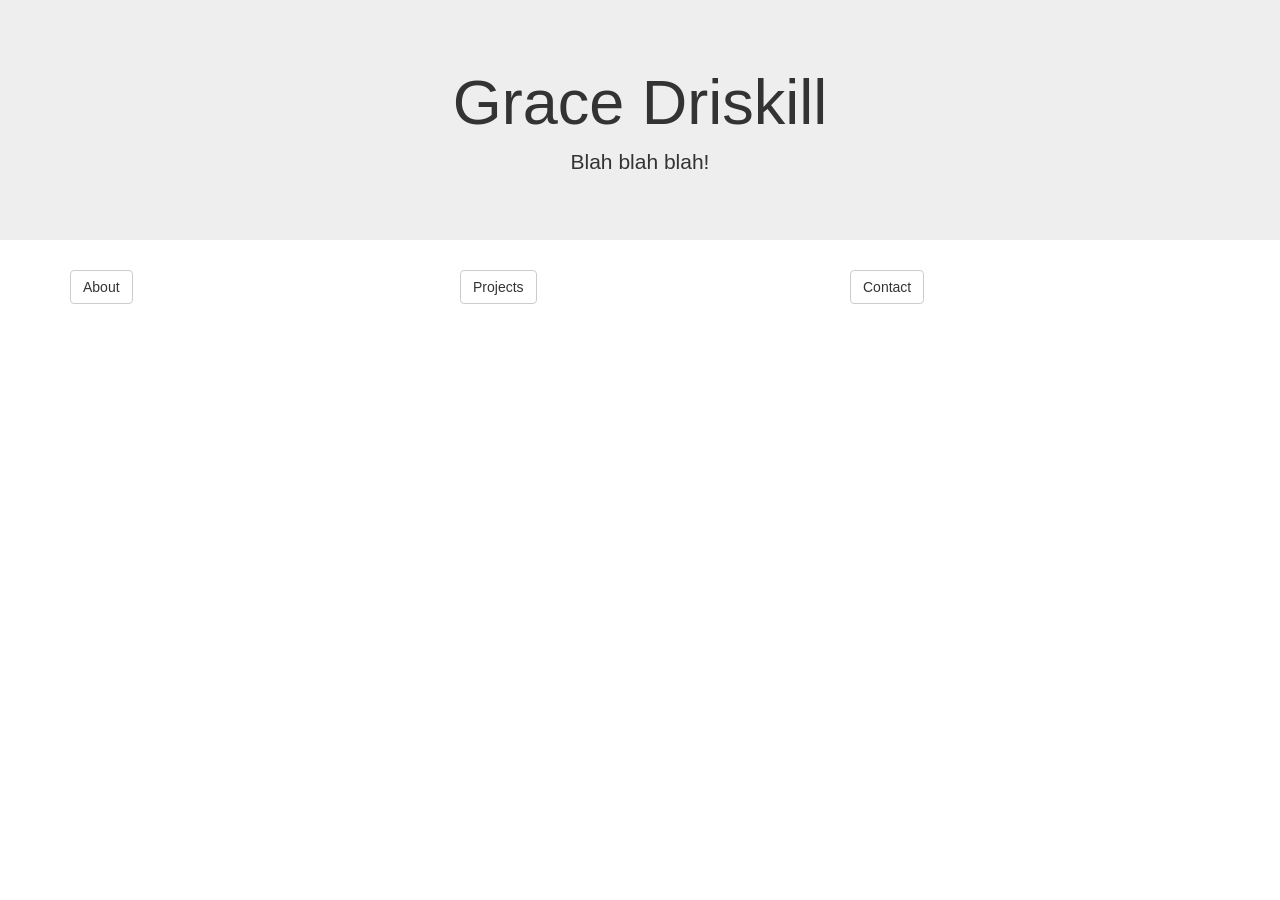
<file: index.html>
<!DOCTYPE html>
<html lang="en">
<head>
  <title>Bootstrap Example</title>
  <meta charset="utf-8">
  <meta name="viewport" content="width=device-width, initial-scale=1">
  <link rel="stylesheet" href="https://maxcdn.bootstrapcdn.com/bootstrap/3.4.1/css/bootstrap.min.css">
  <script src="https://ajax.googleapis.com/ajax/libs/jquery/3.7.1/jquery.min.js"></script>
  <script src="https://maxcdn.bootstrapcdn.com/bootstrap/3.4.1/js/bootstrap.min.js"></script>
</head>
<body>

<div class="jumbotron text-center">
  <h1>Grace Driskill</h1>
  <p>Blah blah blah!</p> 
</div>
<div class="container">
    <div class="row">
        <div class="col-md-4"> <a href="about.html" role="button" class="btn btn-default"> About </a> </div>
        <div class="col-md-4"> <button type="button" class="btn btn-default">Projects</button> </div>
        <div class="col-md-4"> <button type="button" class="btn btn-default">Contact</button> </div>
      </div>
   
  </div>
</body>
</html>
</file>
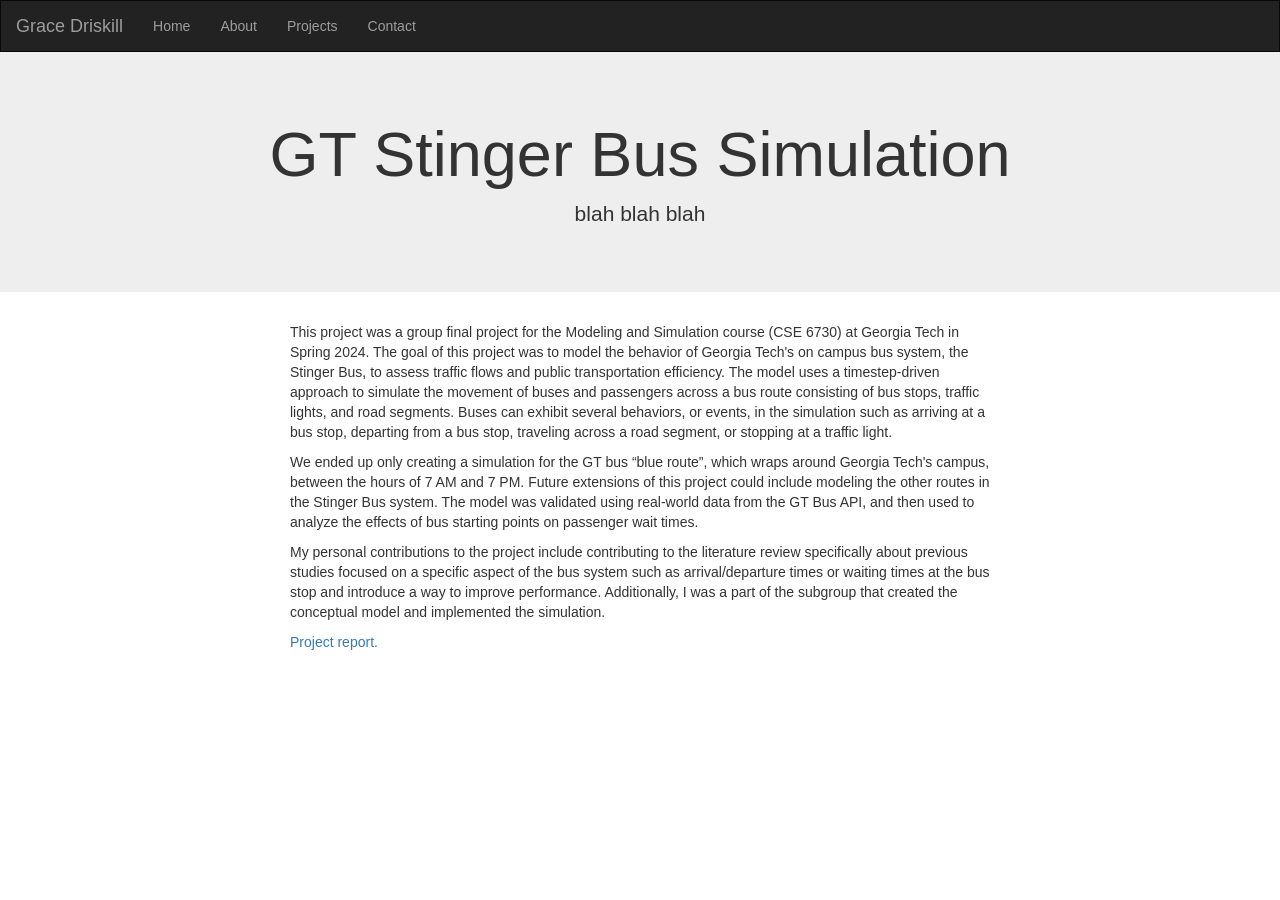
<file: bus_sim.html>
<!DOCTYPE html>
<html lang="en">
<head>
  <title>GT Bus Simulation</title>
  <meta charset="utf-8">
  <meta name="viewport" content="width=device-width, initial-scale=1">
  <link rel="stylesheet" href="https://maxcdn.bootstrapcdn.com/bootstrap/3.4.1/css/bootstrap.min.css">
  <link rel="stylesheet" type="text/css" href="style.css">
  <script src="https://ajax.googleapis.com/ajax/libs/jquery/3.7.1/jquery.min.js"></script>
  <script src="https://maxcdn.bootstrapcdn.com/bootstrap/3.4.1/js/bootstrap.min.js"></script>
  
</head>
<body>

  <nav class="navbar navbar-inverse">
      <div class="container-fluid">
        <div class="navbar-header">
          <button type="button" class="navbar-toggle" data-toggle="collapse" data-target="#myNavbar">
            <span class="icon-bar"></span>
            <span class="icon-bar"></span>
            <span class="icon-bar"></span>                        
          </button>
          <a class="navbar-brand" href="./index.html"> Grace Driskill</a>
        </div>
        <div class="collapse navbar-collapse" id="myNavbar">
          <ul class="nav navbar-nav">
            <li><a href="./index.html">Home</a></li>
            <li><a href="./about.html">About</a></li>
            <li><a href="./projects.html">Projects</a></li>
            <li><a href="./contact.html">Contact</a></li>
          </ul>
        
        </div>
      </div>
  </nav>
    

  <div class="jumbotron">
      <div class="container text-center">
        <h1>GT Stinger Bus Simulation</h1>      
        <p>blah blah blah</p>
      </div>
  </div>
  <div class="main-text">
      <p>
          This project was a group final project for the Modeling and Simulation course (CSE 6730) at Georgia Tech in Spring 2024. The goal of this project was to model the behavior of Georgia Tech's on campus bus system, the Stinger Bus, to assess traffic flows and public transportation efficiency. The model uses a timestep-driven approach to simulate the movement of buses and passengers across a bus route consisting of bus stops, traffic lights, and road segments. Buses can exhibit several behaviors, or events, in the simulation such as arriving at a bus stop, departing from a bus stop, traveling across a road segment, or stopping at a traffic light.
      </p>
      <p>
          We ended up only creating a simulation for the GT bus “blue route”, which wraps around Georgia Tech's campus, between the hours of 7 AM and 7 PM. Future extensions of this project could include modeling the other routes in the Stinger Bus system. The model was validated using real-world data from the GT Bus API, and then used to analyze the effects of bus starting points on passenger wait times. 
      </p>
      <p>
          My personal contributions to the project include contributing to the literature review specifically about previous studies focused on a specific aspect of the bus system such as arrival/departure times or waiting times at the bus stop and introduce a way to improve performance. Additionally, I was a part of the subgroup that created the conceptual model and implemented the simulation. 
      </p>
      <p>
        <a href="./reports/final_report_bus.pdf">Project report.
      </p>
  </div>

</body>
</html>
</file>
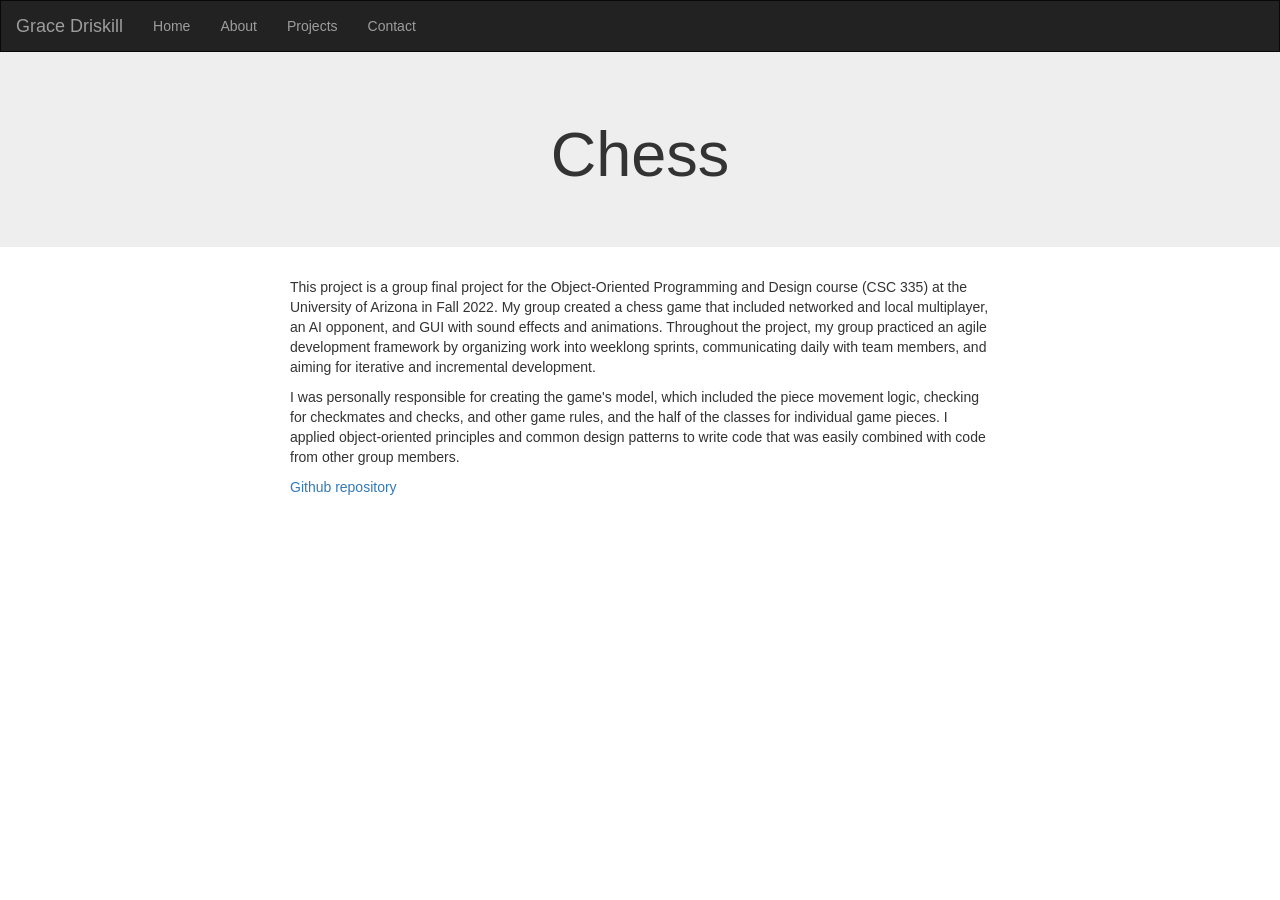
<file: chess.html>
<!DOCTYPE html>
<html lang="en">
<head>
  <title>Chess</title>
  <meta charset="utf-8">
  <meta name="viewport" content="width=device-width, initial-scale=1">
  <link rel="stylesheet" href="https://maxcdn.bootstrapcdn.com/bootstrap/3.4.1/css/bootstrap.min.css">
  <link rel="stylesheet" type="text/css" href="style.css">
  <script src="https://ajax.googleapis.com/ajax/libs/jquery/3.7.1/jquery.min.js"></script>
  <script src="https://maxcdn.bootstrapcdn.com/bootstrap/3.4.1/js/bootstrap.min.js"></script>
 
</head>
<body>

    <nav class="navbar navbar-inverse">
        <div class="container-fluid">
            <div class="navbar-header">
            <button type="button" class="navbar-toggle" data-toggle="collapse" data-target="#myNavbar">
                <span class="icon-bar"></span>
                <span class="icon-bar"></span>
                <span class="icon-bar"></span>                        
            </button>
            <a class="navbar-brand" href="./index.html"> Grace Driskill</a>
            </div>
            <div class="collapse navbar-collapse" id="myNavbar">
            <ul class="nav navbar-nav">
                <li><a href="./index.html">Home</a></li>
                <li><a href="./about.html">About</a></li>
                <li><a href="./projects.html">Projects</a></li>
                <li><a href="./contact.html">Contact</a></li>
            </ul>
            </div>
        </div>
    </nav>
        
    <div class="jumbotron">
        <div class="container text-center">
        <h1>Chess</h1>      
       
        </div>
    </div>
    <div class="main-text">
        <p>
            This project is a group final project for the Object-Oriented Programming and Design course (CSC 335) at the University of Arizona in Fall 2022.  My group created a chess game that included networked and local multiplayer, an AI opponent, and GUI with sound effects and animations. Throughout the project, my group practiced an agile development framework by organizing work into weeklong sprints, communicating daily with team members, and aiming for iterative and incremental development.
        </p>
        <p>
            I was personally responsible for creating the game's model, which included the piece movement logic, checking for checkmates and checks, and other game rules, and the half of the classes for individual game pieces.  I applied object-oriented principles and common design patterns to write code that was easily combined with code from other group members.
        </p>
        <p>
        <a href="">Github repository</a> 
        </p>
    </div>

</body>
</html>
</file>
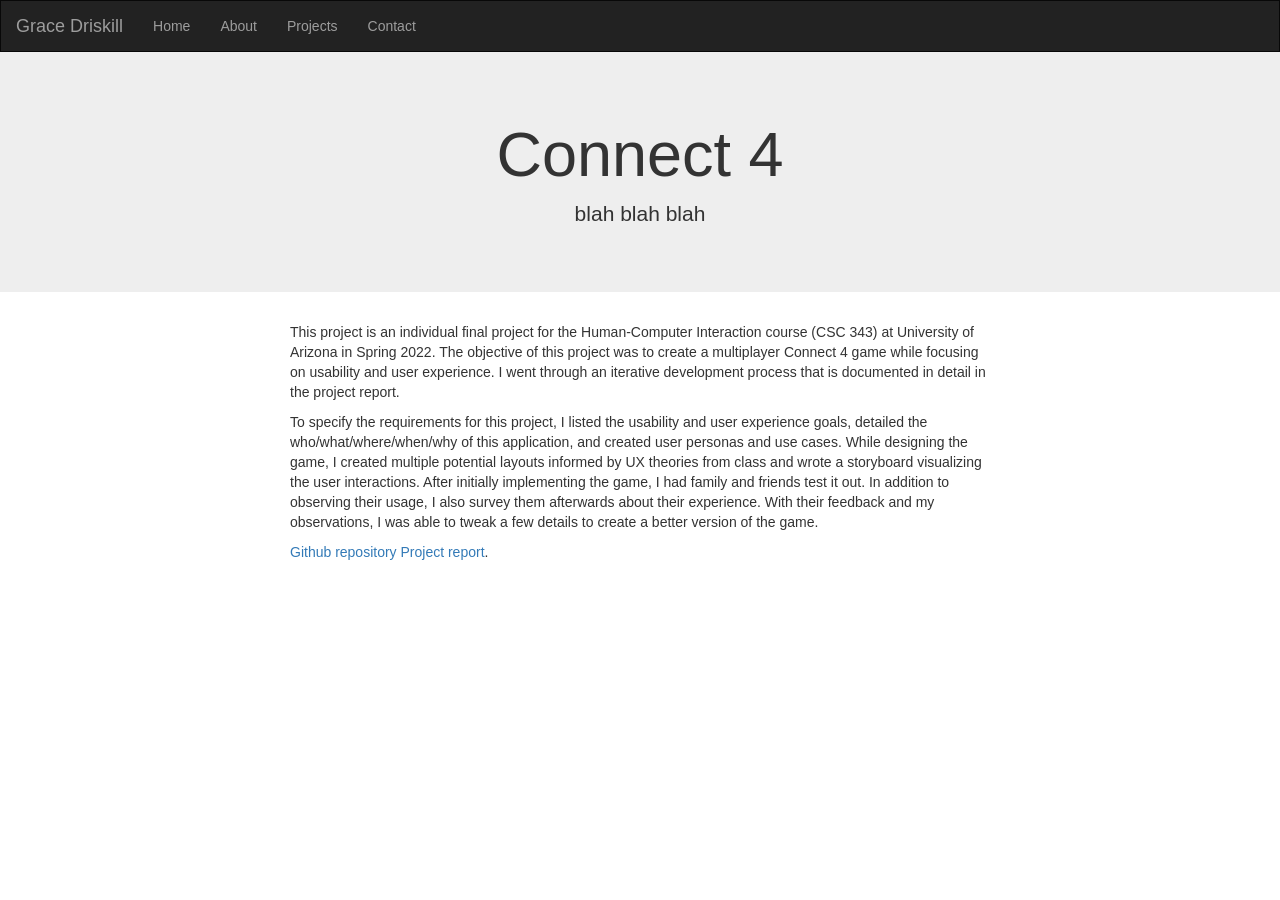
<file: connect4.html>
<!DOCTYPE html>
<html lang="en">
<head>
  <title>Connect 4</title>
  <meta charset="utf-8">
  <meta name="viewport" content="width=device-width, initial-scale=1">
  <link rel="stylesheet" href="https://maxcdn.bootstrapcdn.com/bootstrap/3.4.1/css/bootstrap.min.css">
  <link rel="stylesheet" type="text/css" href="style.css">
  <script src="https://ajax.googleapis.com/ajax/libs/jquery/3.7.1/jquery.min.js"></script>
  <script src="https://maxcdn.bootstrapcdn.com/bootstrap/3.4.1/js/bootstrap.min.js"></script>
  
</head>
<body>

  <nav class="navbar navbar-inverse">
    <div class="container-fluid">
      <div class="navbar-header">
        <button type="button" class="navbar-toggle" data-toggle="collapse" data-target="#myNavbar">
          <span class="icon-bar"></span>
          <span class="icon-bar"></span>
          <span class="icon-bar"></span>                        
        </button>
        <a class="navbar-brand" href="./index.html"> Grace Driskill</a>
      </div>
      <div class="collapse navbar-collapse" id="myNavbar">
        <ul class="nav navbar-nav">
          <li><a href="./index.html">Home</a></li>
          <li><a href="./about.html">About</a></li>
          <li><a href="./projects.html">Projects</a></li>
          <li><a href="./contact.html">Contact</a></li>
        </ul>
        
      </div>
    </div>
  </nav>
    

  <div class="jumbotron">
      <div class="container text-center">
        <h1>Connect 4</h1>      
        <p>blah blah blah</p>
      </div>
  </div>
  <div class="main-text">
      <p>
          This project is an individual final project for the Human-Computer Interaction course (CSC 343) at University of Arizona in Spring 2022. The objective of this project was to create a multiplayer Connect 4 game while focusing on usability and user experience. I went through an iterative development process that is documented in detail in the project report.  
      </p>
      <p>
          To specify the requirements for this project, I listed the usability and user experience goals, detailed the who/what/where/when/why of this application, and created user personas and use cases. While designing the game, I created multiple potential layouts informed by UX theories from class and wrote a storyboard visualizing the user interactions.  After initially implementing the game, I had family and friends test it out. In addition to observing their usage, I also survey them afterwards about their experience. With their feedback and my observations, I was able to tweak a few details to create a better version of the game. 
      </p>
      <p>
        <a href="https://github.com/gdriskill/CSE6740-Project.git">Github repository</a> <a href="./reports/final_report_fires.pdf">Project report</a>.
      </p>
  </div>

</body>
</html>
</file>
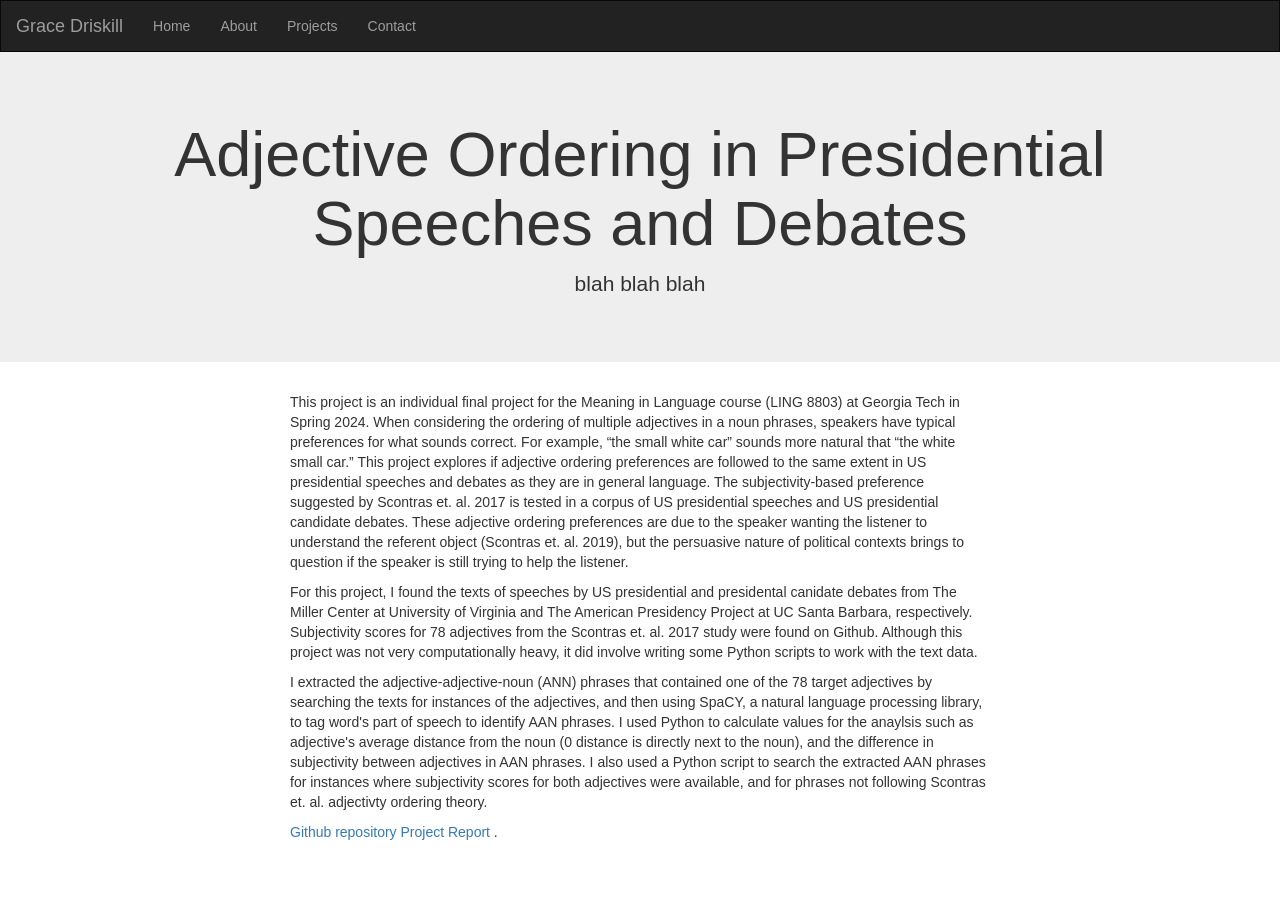
<file: debates.html>
<!DOCTYPE html>
<html lang="en">
<head>
  <title>Grace Driskill</title>
  <meta charset="utf-8">
  <meta name="viewport" content="width=device-width, initial-scale=1">
  <link rel="stylesheet" href="https://maxcdn.bootstrapcdn.com/bootstrap/3.4.1/css/bootstrap.min.css">
  <link rel="stylesheet" type="text/css" href="style.css">
  <script src="https://ajax.googleapis.com/ajax/libs/jquery/3.7.1/jquery.min.js"></script>
  <script src="https://maxcdn.bootstrapcdn.com/bootstrap/3.4.1/js/bootstrap.min.js"></script>
</head>
<body>

  <nav class="navbar navbar-inverse">
    <div class="container-fluid">
      <div class="navbar-header">
        <button type="button" class="navbar-toggle" data-toggle="collapse" data-target="#myNavbar">
          <span class="icon-bar"></span>
          <span class="icon-bar"></span>
          <span class="icon-bar"></span>                        
        </button>
        <a class="navbar-brand" href="./index.html"> Grace Driskill</a>
      </div>
      <div class="collapse navbar-collapse" id="myNavbar">
        <ul class="nav navbar-nav">
          <li><a href="./index.html">Home</a></li>
          <li><a href="./about.html">About</a></li>
          <li><a href="./projects.html">Projects</a></li>
          <li><a href="./contact.html">Contact</a></li>
        </ul>
        
      </div>
    </div>
  </nav>

  <div class="jumbotron">
      <div class="container text-center">
        <h1>Adjective Ordering in Presidential Speeches and Debates</h1>      
        <p>blah blah blah</p>
      </div>
  </div>
  <div class="main-text">
      <p>
        This project is an individual final project for the Meaning in Language course (LING 8803) at Georgia Tech in Spring 2024.
        When considering the ordering of multiple adjectives in a noun phrases, speakers have typical 
        preferences for what sounds correct. For example, “the small white car” sounds more natural that
        “the white small car.” This project explores if adjective ordering preferences are followed to the 
        same extent in US presidential speeches and debates as they are in general language. The 
        subjectivity-based preference suggested by Scontras et. al. 2017 is tested in a corpus of US 
        presidential speeches and US presidential candidate debates. These adjective ordering 
        preferences are due to the speaker wanting the listener to understand the referent object (Scontras 
        et. al. 2019), but the persuasive nature of political contexts brings to question if the speaker is still
        trying to help the listener.
      </p>
      <p>
        For this project, I found the texts of speeches by US presidential and presidental canidate debates from The Miller Center at University of Virginia and The American Presidency Project at UC Santa Barbara, respectively.
        Subjectivity scores for 78 adjectives from the Scontras et. al. 2017 study were found on Github.
        Although this project was not very computationally heavy, it did involve writing some Python scripts to work with the text data.
      </p>
      <p>
        I extracted the adjective-adjective-noun (ANN) phrases that contained one of the 78 target adjectives by searching the texts for instances of the adjectives, and then using SpaCY, a
        natural language processing library, to tag word's part of speech to identify AAN phrases. I used Python to calculate values for the anaylsis such as adjective's average distance from the noun (0 distance is directly next to the noun), and the difference in subjectivity between adjectives in AAN phrases. 
        I also used a Python script to search the extracted AAN phrases for instances where subjectivity scores for both adjectives were available, and for phrases not following Scontras et. al. adjectivty ordering theory.
      </p>
      <p>
        <a href="">Github repository</a> <a href="reports/final_report_connect4.pdf">Project Report</a> .
      </p>
  </div>

</body>
</html>
</file>
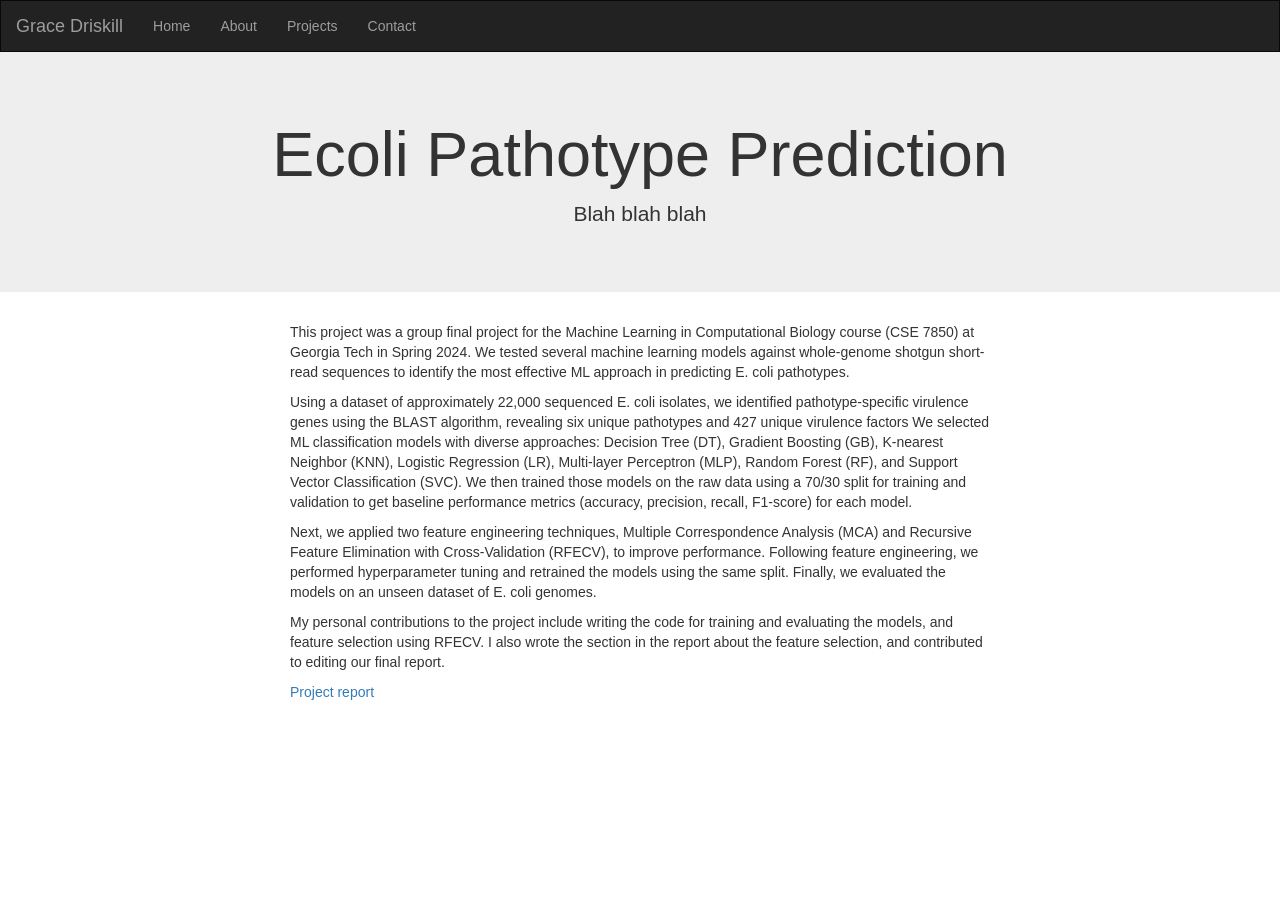
<file: ecoli.html>
<!DOCTYPE html>
<html lang="en">
<head>
  <title>Grace Driskill</title>
  <meta charset="utf-8">
  <meta name="viewport" content="width=device-width, initial-scale=1">
  <link rel="stylesheet" href="https://maxcdn.bootstrapcdn.com/bootstrap/3.4.1/css/bootstrap.min.css">
  <link rel="stylesheet" type="text/css" href="style.css">
  <script src="https://ajax.googleapis.com/ajax/libs/jquery/3.7.1/jquery.min.js"></script>
  <script src="https://maxcdn.bootstrapcdn.com/bootstrap/3.4.1/js/bootstrap.min.js"></script>
 
</head>
<body>

  <nav class="navbar navbar-inverse">
    <div class="container-fluid">
      <div class="navbar-header">
        <button type="button" class="navbar-toggle" data-toggle="collapse" data-target="#myNavbar">
          <span class="icon-bar"></span>
          <span class="icon-bar"></span>
          <span class="icon-bar"></span>                        
        </button>
        <a class="navbar-brand" href="./index.html"> Grace Driskill</a>
      </div>
      <div class="collapse navbar-collapse" id="myNavbar">
        <ul class="nav navbar-nav">
          <li><a href="./index.html">Home</a></li>
          <li><a href="./about.html">About</a></li>
          <li><a href="./projects.html">Projects</a></li>
          <li><a href="./contact.html">Contact</a></li>
        </ul>
        
      </div>
    </div>
  </nav>

  <div class="jumbotron">
      <div class="container text-center">
        <h1>Ecoli Pathotype Prediction</h1>      
        <p>Blah blah blah</p>
      </div>
  </div>
  <div class="main-text">
    <p>
      This project was a group final project for the Machine Learning in Computational Biology course (CSE 7850) at Georgia Tech in Spring 2024. 
      We tested several machine learning models against whole-genome shotgun short-read sequences to identify the most effective ML approach in predicting E. coli pathotypes.
    </p>
    <p>
      Using a dataset of approximately 22,000 sequenced E. coli isolates, we identified pathotype-specific virulence genes using the BLAST algorithm, revealing six unique pathotypes and 427 unique virulence factors
      We selected ML classification models with diverse approaches: Decision Tree (DT), Gradient Boosting (GB), K-nearest Neighbor (KNN), Logistic Regression (LR), Multi-layer Perceptron (MLP), Random Forest (RF), and Support Vector Classification (SVC).
      We then trained those models on the raw data using a 70/30 split for training and validation to get baseline performance metrics (accuracy, precision, recall, F1-score) for each model. 
    </p>
    <p>
      Next, we applied two feature engineering techniques, Multiple Correspondence Analysis (MCA) and Recursive Feature Elimination with Cross-Validation (RFECV), to improve performance. 
      Following feature engineering, we performed hyperparameter tuning and retrained the models using the same split.
      Finally, we evaluated the models on an unseen dataset of E. coli genomes.  
    </p>
    <p>
      My personal contributions to the project include writing the code for training and evaluating the models, and feature selection using RFECV. I also wrote the section in the report about the feature selection, and contributed to editing our final report.
    </p>
      <a href="./reports/final_report_ecoli.pdf">Project report</a>  
    </p>
  </div>

</body>
</html>
</file>
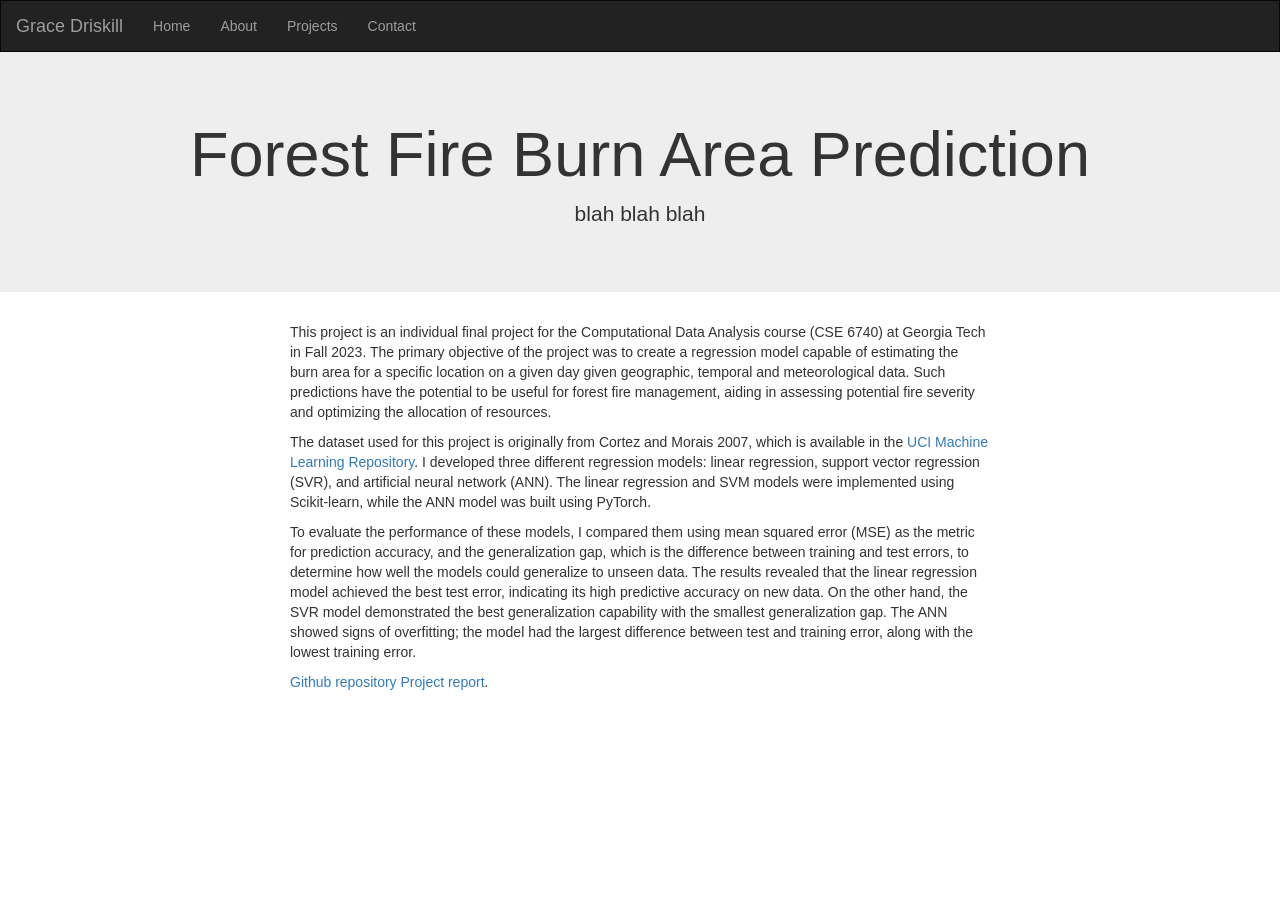
<file: forest_fire.html>
<!DOCTYPE html>
<html lang="en">
<head>
  <title>Grace Driskill</title>
  <meta charset="utf-8">
  <meta name="viewport" content="width=device-width, initial-scale=1">
  <link rel="stylesheet" href="https://maxcdn.bootstrapcdn.com/bootstrap/3.4.1/css/bootstrap.min.css">
  <link rel="stylesheet" type="text/css" href="style.css">
  <script src="https://ajax.googleapis.com/ajax/libs/jquery/3.7.1/jquery.min.js"></script>
  <script src="https://maxcdn.bootstrapcdn.com/bootstrap/3.4.1/js/bootstrap.min.js"></script>
  
</head>
<body>

  <nav class="navbar navbar-inverse">
    <div class="container-fluid">
      <div class="navbar-header">
        <button type="button" class="navbar-toggle" data-toggle="collapse" data-target="#myNavbar">
          <span class="icon-bar"></span>
          <span class="icon-bar"></span>
          <span class="icon-bar"></span>                        
        </button>
        <a class="navbar-brand" href="./index.html"> Grace Driskill</a>
      </div>
      <div class="collapse navbar-collapse" id="myNavbar">
        <ul class="nav navbar-nav">
          <li><a href="./index.html">Home</a></li>
          <li><a href="./about.html">About</a></li>
          <li><a href="./projects.html">Projects</a></li>
          <li><a href="./contact.html">Contact</a></li>
        </ul>
        
      </div>
    </div>
  </nav>

  <div class="jumbotron">
      <div class="container text-center">
        <h1>Forest Fire Burn Area Prediction</h1>      
        <p>blah blah blah</p>
      </div>
  </div>
  <div class="main-text">
      <p>
        This project is an individual final project for the Computational Data Analysis course (CSE 6740) at Georgia Tech in Fall 2023. The primary objective of the project was to create a regression model capable of estimating the burn area for a specific location on a given day given geographic, temporal and meteorological data. Such predictions have the potential to be useful for forest fire management, aiding in assessing potential fire severity and optimizing the allocation of resources. 
      </p>
      <p>
        The dataset used for this project is originally from Cortez and Morais 2007, which is available in the <a href="https://archive.ics.uci.edu/dataset/162/forest+fire">UCI Machine Learning Repository</a>. I developed three different regression models: linear regression, support vector regression (SVR), and artificial neural network (ANN). The linear regression and SVM models were implemented using Scikit-learn, while the ANN model was built using PyTorch.
      </p>
      <p>
        To evaluate the performance of these models, I compared them using mean squared error (MSE) as the metric for prediction accuracy, and the generalization gap, which is the difference between training and test errors, to determine how well the models could generalize to unseen data. The results revealed that the linear regression model achieved the best test error, indicating its high predictive accuracy on new data. On the other hand, the SVR model demonstrated the best generalization capability with the smallest generalization gap. The ANN showed signs of overfitting; the model had the largest difference between test and training error, along with the lowest training error. 
      </p>
      <p>
        <a href="https://github.com/gdriskill/CSE6740-Project.git">Github repository</a> <a href="./reports/final_report_fires.pdf">Project report</a>.
      </p>
  </div>

</body>
</html>
</file>
<file: style.css>
.navbar {
  margin-bottom: 0;
  border-radius: 0;
}
  
footer {
  background-color: #f2f2f2;
  padding: 25px;
}

.main-text{
    margin-left:auto;
    margin-right:auto;
    text-align:left;
    width: 700px; 
}

.social-links{
  font-size: 50px;
  text-align: center;
}

.button-link{
  display: block;
  width: 100%;
  height: 100%;
  background-color: lightslategray;
  border-radius: 25px;
  color:black;
  align-content: center;
}
</file>
